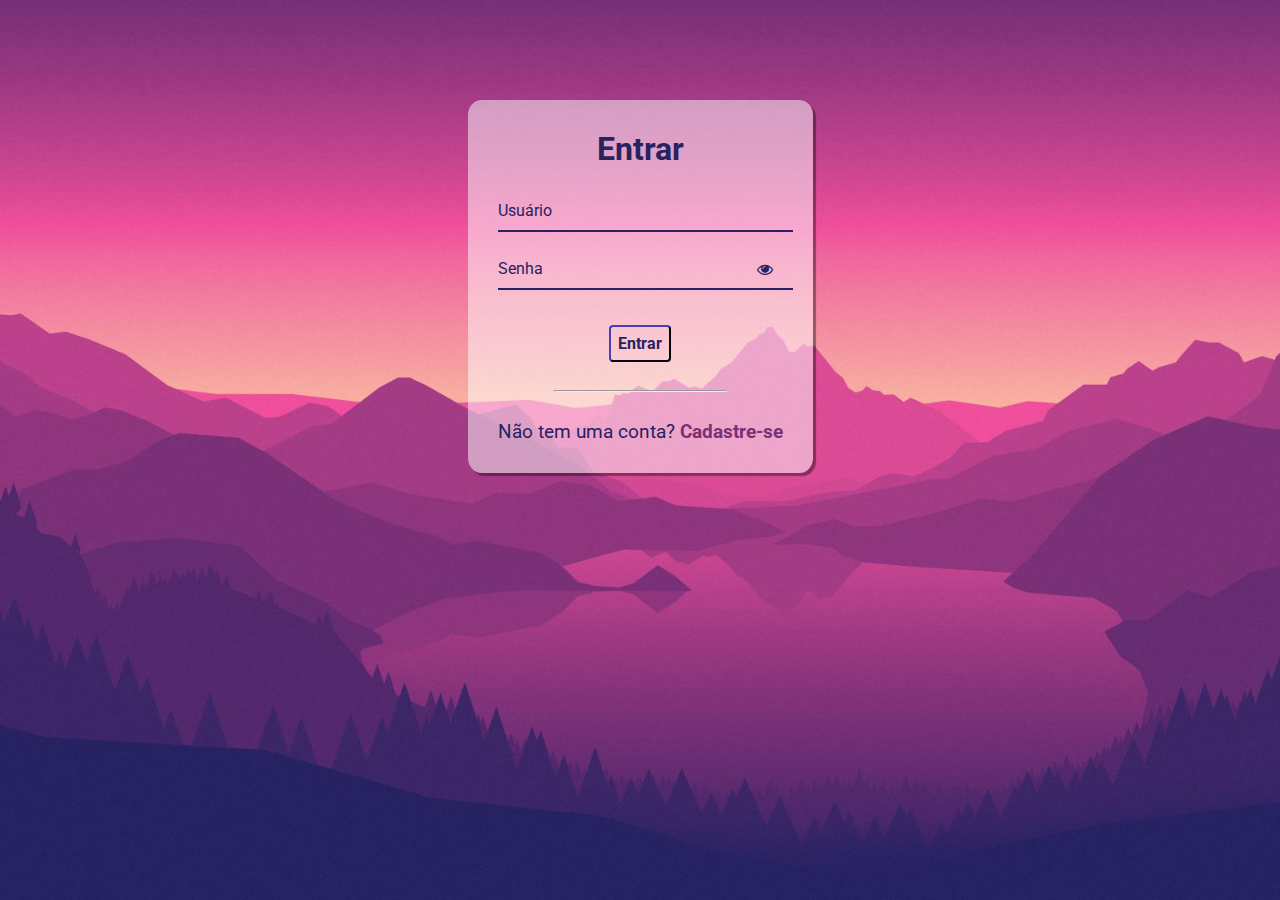
<file: index.html>
<!DOCTYPE html>
<html lang="pt-br">
<head>
  <meta charset="UTF-8" />
  <meta http-equiv="X-UA-Compatible" content="IE=edge" />
  <meta name="viewport" content="width=device-width, initial-scale=1.0" />
  <title>Home</title>
</head>
<body>
  <h1 id="logado">Olá</h1>
  <button onclick="sair()">Sair</button>

  <script src="assets/js/index.js"></script>
</body>
</html>
</file>
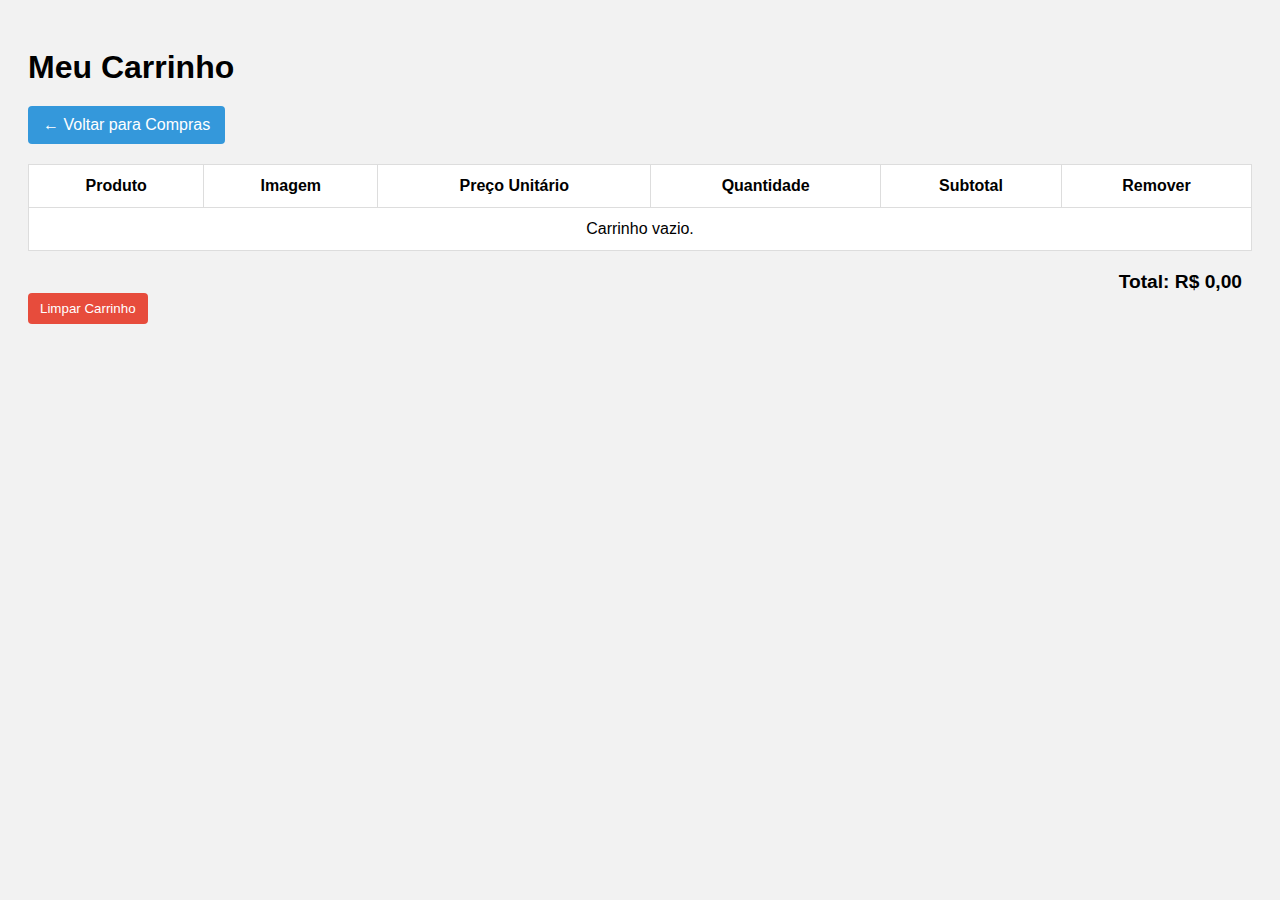
<file: assets/html/cart.html>
<!DOCTYPE html>
<html lang="pt-br">
<head>
  <meta charset="UTF-8" />
  <meta http-equiv="X-UA-Compatible" content="IE=edge" />
  <meta name="viewport" content="width=device-width, initial-scale=1.0" />
  <title>ByteShop - Carrinho</title>
  <style>
    body {
      font-family: Arial, sans-serif;
      background: #f2f2f2;
      padding: 20px;
    }

    h1 {
      margin-bottom: 20px;
    }

    table {
      width: 100%;
      border-collapse: collapse;
      margin-bottom: 20px;
      background: white;
    }

    th, td {
      padding: 12px;
      border: 1px solid #ddd;
      text-align: center;
    }

    img {
      width: 80px;
      height: auto;
    }

    .btn-remove, .btn-clear {
      background-color: #e74c3c;
      color: white;
      border: none;
      padding: 8px 12px;
      cursor: pointer;
      border-radius: 4px;
      transition: background-color 0.3s ease;
    }

    .btn-remove:hover, .btn-clear:hover {
      background-color: #c0392b;
    }

    .btn-voltar {
      background-color: #3498db;
      color: white;
      border: none;
      padding: 10px 15px;
      cursor: pointer;
      border-radius: 4px;
      text-decoration: none;
      display: inline-block;
      margin-bottom: 20px;
      transition: background-color 0.3s ease;
    }

    .btn-voltar:hover {
      background-color: #2980b9;
    }

    input[type="number"] {
      width: 60px;
      padding: 5px;
      text-align: center;
      border-radius: 4px;
      border: 1px solid #ccc;
    }

    #total {
      font-weight: bold;
      font-size: 1.2em;
      text-align: right;
      margin-right: 10px;
    }
  </style>
</head>
<body>
  <h1>Meu Carrinho</h1>
  
  <a href="../../index.html" class="btn-voltar">← Voltar para Compras</a>

  <table id="tabela-carrinho">
    <thead>
      <tr>
        <th>Produto</th>
        <th>Imagem</th>
        <th>Preço Unitário</th>
        <th>Quantidade</th>
        <th>Subtotal</th>
        <th>Remover</th>
      </tr>
    </thead>
    <tbody>
      <!-- Itens do carrinho vão aparecer aqui via JS -->
    </tbody>
  </table>

  <div id="total">Total: R$ 0,00</div>

  <button class="btn-clear" id="btn-limpar">Limpar Carrinho</button>

  <script src="../js/cart.js"></script>
</body>
</html>
</file>
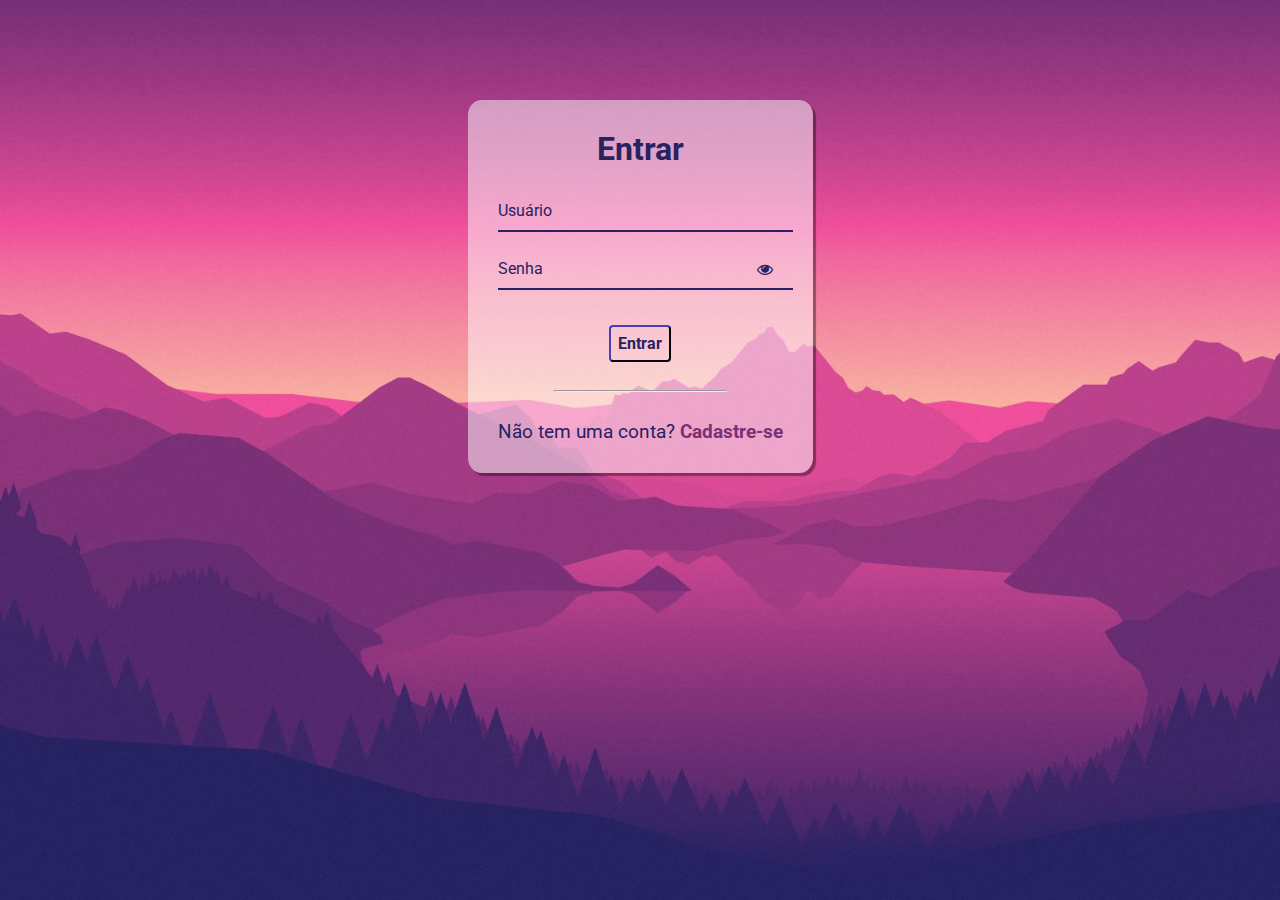
<file: assets/html/signin.html>
<!DOCTYPE html>
<html lang="pt-br">
<head>
  <meta charset="UTF-8" />
  <meta http-equiv="X-UA-Compatible" content="IE=edge" />
  <meta name="viewport" content="width=device-width, initial-scale=1.0" />
  <link
    rel="stylesheet"
    href="https://stackpath.bootstrapcdn.com/font-awesome/4.7.0/css/font-awesome.min.css"
  />
  <link rel="stylesheet" href="../css/signin.css" />
  <title>Sign-in</title>
</head>
<body>
  <div class="container">
    <div class="card">
      <h1>Entrar</h1>

      <div id="msgError"></div>

      <div class="label-float">
        <input type="text" id="usuario" placeholder="" required />
        <label id="userLabel" for="usuario">Usuário</label>
      </div>

      <div class="label-float">
        <input type="password" id="senha" placeholder="" required />
        <label id="senhaLabel" for="senha">Senha</label>
        <i class="fa fa-eye" aria-hidden="true"></i>
      </div>

      <div class="justify-center">
        <button onclick="entrar()">Entrar</button>
      </div>

      <div class="justify-center">
        <hr />
      </div>

      <p>
        Não tem uma conta?  
        <a href="../html/signup.html">Cadastre-se</a>
      </p>
    </div>
  </div>              

  <script src="../js/signin.js"></script>
</body>
</html>
</file>
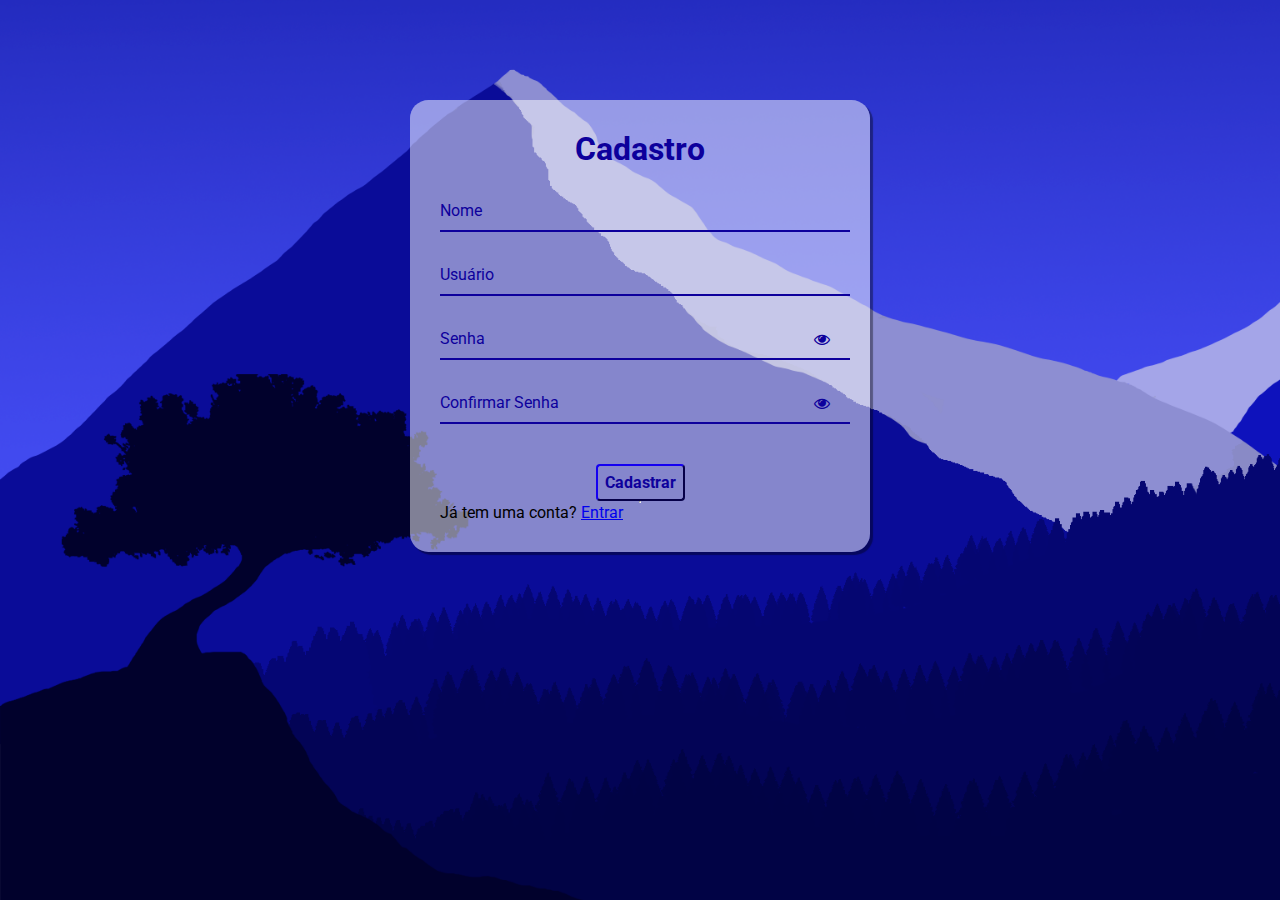
<file: assets/html/signup.html>
<!DOCTYPE html>
<html lang="pt-br">
<head>
  <meta charset="UTF-8" />
  <meta http-equiv="X-UA-Compatible" content="IE=edge" />
  <meta name="viewport" content="width=device-width, initial-scale=1.0" />
  <link rel="stylesheet" href="https://stackpath.bootstrapcdn.com/font-awesome/4.7.0/css/font-awesome.min.css" />
  <link rel="stylesheet" href="../css/signup.css" />
  <title>Cadastro</title>
</head>
<body>
  <div class="container">
    <div class="card">
      <h1>Cadastro</h1>
      <div id="msgError"></div>
      <div id="msgSuccess"></div>

      <div class="label-float">
        <input type="text" id="nome" placeholder=" " required />
        <label id="labelNome" for="nome">Nome</label>
      </div>

      <div class="label-float">
        <input type="text" id="usuario" placeholder=" " required />
        <label id="labelUsuario" for="usuario">Usuário</label>
      </div>

      <div class="label-float">
        <input type="password" id="senha" placeholder=" " required />
        <label id="labelSenha" for="senha">Senha</label>
        <i id="verSenha" class="fa fa-eye" aria-hidden="true"></i>
      </div>

      <div class="label-float">
        <input type="password" id="confirmSenha" placeholder=" " required />
        <label id="labelConfirmSenha" for="confirmSenha">Confirmar Senha</label>
        <i id="verConfirmSenha" class="fa fa-eye" aria-hidden="true"></i>
      </div>

      <div class="justify-center">
        <button onclick="cadastrar()">Cadastrar</button>
      </div>

      <div class="justify-center">
        <hr />
      </div>

      <p>Já tem uma conta? <a href="signin.html">Entrar</a></p>
    </div>
  </div>

  <script src="../js/signup.js"></script>
</body>
</html>
</file>
<file: assets/css/signin.css>
@import url('https://fonts.googleapis.com/css2?family=Roboto:ital,wght@0,100;0,300;0,400;0,500;0,700;0,900;1,100;1,300;1,400;1,500;1,700;1,900&display=swap');

* {
  margin: 0;
  padding: 0;
  font-family: 'Roboto', sans-serif;
}

body {
  background-image: url("../images/bg-signin.jpg");
  background-repeat: no-repeat;
  background-size: cover;
  background-attachment: fixed
  
}

.container {
  display: flex;
  justify-content: center;
  width: 100%;
  margin-top: 100px;
}

.card {
  background-color: #ffffff80;
  padding: 30px;
  border-radius: 4%;
  box-shadow: 3px 3px 1px 0px #00000060
}

h1{
  text-align: center;
  margin-bottom: 20px;
  color: #272262
}

.label-float input{
  width: 100%;
  padding: 5px 5px;
  display: inline-block;
  border: 0;
  border-bottom: 2px solid #272262;
  background-color: transparent;
  outline: none;
  min-width: 180px;
  font-size: 16px;
  transition: all .3s ease-out;
  border-radius: 0;
  
}

.label-float{
  position: relative;
  padding-top: 13px;
  margin-top: 5%;
  margin-bottom: 5%;
}

.label-float input:focus{
  border-bottom: 2px solid #4038a0;
}

.label-float label{
  color: #272262;
  pointer-event: none;
  position: absolute;
  top: 0;
  left: 0;
  margin-top: 13px;
  transition: all .3s ease-out;
}

.label-float input:focus + label,
.label-float input:valid + label{
  font-size: 13px;
  margin-top: 0;
  color: #4038a0
}

button{
  background-color: transparent;
  border-color: #272262;
  color: #272262;
  padding: 7px;
  font-weight: bold;
  font-size: 12pt;
  margin-top: 20px;
  border-radius: 4px;
  cursor: pointer;
  outline: none;
  transition: all .4s ease-out;
}

button:hover{
  background-color: #272262;
  color: #fff;
}

.justify-center{
  display: flex;
  justify-content: center;
}

hr{
  margin-top: 10%;
  margin-bottom: 10%;
  width: 60%;
}

p{
  color: #272262;
  font-size: 14pt;
  text-align: center;
}

a{
  color: #7a3077;
  font-weight: bold;
  text-decoration: none;
  transition: all .3s ease-out;
}

a:hover{
  color: #272262;
}

.fa-eye{
  position: absolute;
  top: 15px;
  right: 10px;
  cursor: pointer;
  color: #272262;
}

 #msgError{
  text-align: center;
  color: #ff0000;
  background-color: #ffbbbb;
  padding: 10px;
  border-radius: 4px;
  display: none;
}
</file>
<file: assets/css/signup.css>
@import url('https://fonts.googleapis.com/css2?family=Roboto:ital,wght@0,100;0,300;0,400;0,500;0,700;0,900;1,100;1,300;1,400;1,500;1,700;1,900&display=swap');

* {
  margin: 0;
  padding: 0;
  font-family: 'Roboto', sans-serif;
}

body {
  background-image: url("../images/bg-signup.png");
  background-repeat: no-repeat;
  background-size: cover;
  background-attachment: fixed
  
}

.container {
  display: flex;
  justify-content: center;
  width: 100%;
  margin-top: 100px;
}

.card {
  background-color: #ffffff80;
  padding: 30px;
  border-radius: 4%;
  box-shadow: 3px 3px 1px 0px #00000060;
  width: 400px;
}

h1{
  text-align: center;
  margin-bottom: 20px;
  color: #0d009c
}

.label-float input{
  width: 100%;
  padding: 5px 5px;
  display: inline-block;
  border: 0;
  border-bottom: 2px solid #0d009c;
  background-color: transparent;
  outline: none;
  min-width: 180px;
  font-size: 16px;
  transition: all .3s ease-out;
  border-radius: 0;
  
}

.label-float{
  position: relative;
  padding-top: 13px;
  margin-top: 5%;
  margin-bottom: 5%;
}

.label-float input:focus{
  border-bottom: 2px solid #4038a0;
}

.label-float label{
  color: #0d009c;
  pointer-event: none;
  position: absolute;
  top: 0;
  left: 0;
  margin-top: 13px;
  transition: all .3s ease-out;
}

.label-float input:focus + label,
.label-float input:valid + label{
  font-size: 13px;
  margin-top: 0;
  color: #4038a0
}

button{
  background-color: transparent;
  border-color: #0d009c;
  color: #0d009c;
  padding: 7px;
  font-weight: bold;
  font-size: 12pt;
  margin-top: 20px;
  border-radius: 4px;
  cursor: pointer;
  outline: none;
  transition: all .4s ease-out;
}

button:hover{
  background-color: #0d009c;
  color: #fff;
}

.justify-center{
  display: flex;
  justify-content: center;
}

.fa-eye{
  position: absolute;
  top: 15px;
  right: 10px;
  cursor: pointer;
  color: #0d009c;
}

#msgError{
  text-align: center;
  color: #ff0000;
  background-color: #ffbbbb;
  padding: 10px;
  border-radius: 4px;
  display: none;
}

#msgSuccess{
  text-align: center;
  color: #00bb00;
  background-color: #bbffbe;
  padding: 10px;
  border-radius: 4px;
  display: none;
}
</file>
